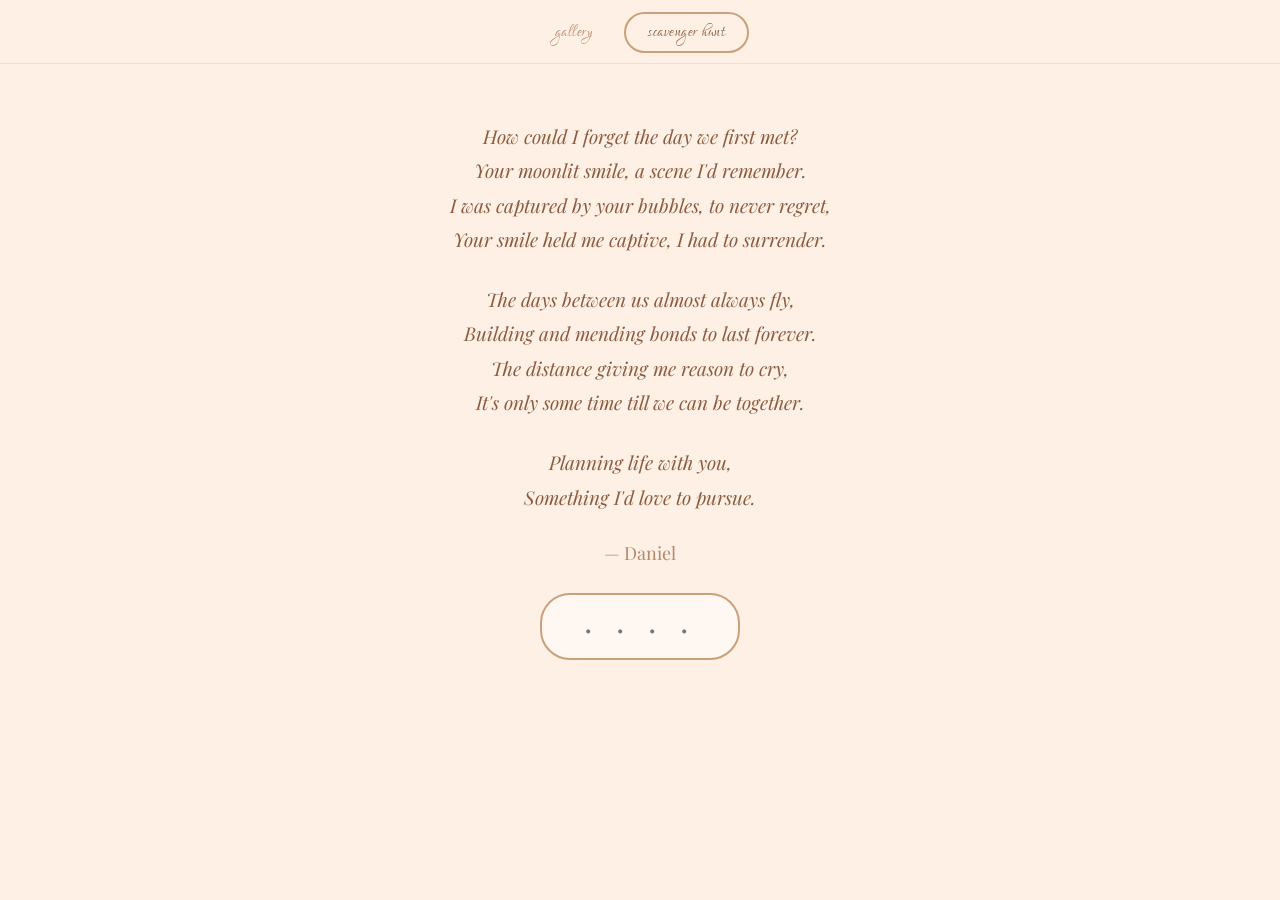
<file: scavenger.html>
<!DOCTYPE html>
<html lang="en">
<head>
    <meta charset="UTF-8">
    <meta name="viewport" content="width=device-width, initial-scale=1.0">
	<link rel="stylesheet" href="style.css">
    <title>scavenger hunt</title>
<link rel="preconnect" href="https://fonts.googleapis.com">
<link rel="preconnect" href="https://fonts.gstatic.com" crossorigin>
<link href="https://fonts.googleapis.com/css2?family=Lovers+Quarrel&family=Playfair+Display:ital,wght@0,400;0,600;1,400&display=swap" rel="stylesheet">
 <link rel="icon" type="image/x-icon" href="bee.png">
<style>
	html, body {
		height: auto;
		min-height: 100%;
		overflow-y: auto;
		background: #FEF0E5;
	}

	/* ── Playfair Display overrides for scavenger page ── */
	.lock-label, .lock-error, .message-text,
	.scavenger-title, .scavenger-subtitle,
	#password-input, .pin-box,
	.letter-tile, .letter-slot.correct {
		font-family: 'Playfair Display', serif;
	}

	.lock-label {
		font-size: 18px;
		line-height: 1.6;
		max-width: 320px;
		text-align: center;
	}

	.message-text {
		font-size: 18px;
		line-height: 1.6;
	}

	.lock-error {
		font-size: 15px;
	}

	/* ── Poem Page ── */
	#poem-page {
		width: 100%;
		display: flex;
		align-items: flex-start;
		justify-content: center;
		padding-top: 80px;
		box-sizing: border-box;
		transition: opacity 0.5s ease;
	}

	.poem-box {
		max-width: 480px;
		padding: 40px 32px;
		text-align: center;
		display: flex;
		flex-direction: column;
		align-items: center;
		gap: 28px;
	}

	.poem-stanza {
		display: flex;
		flex-direction: column;
		gap: 2px;
	}

	.poem-line {
		font-family: 'Playfair Display', serif;
		font-style: italic;
		font-size: 19px;
		color: #8a5c3f;
		line-height: 1.7;
		margin: 0;
	}

	.poem-signature {
		font-family: 'Playfair Display', serif;
		font-size: 18px;
		color: #b5876a;
		margin: 0;
	}

	/* ── Wordle ── */
	.wordle-wrapper {
		width: 100%;
		min-height: calc(100vh - 60px);
		background: #FEF0E5;
		display: flex;
		flex-direction: column;
		align-items: center;
		justify-content: center;
		gap: 20px;
		padding: 80px 20px 40px;
		box-sizing: border-box;
	}

	#wordle-grid {
		display: flex;
		flex-direction: column;
		gap: 6px;
	}

	.wordle-row {
		display: flex;
		gap: 6px;
	}

	.wordle-cell {
		width: 52px;
		height: 52px;
		border: 2px solid #c9a07a;
		border-radius: 8px;
		background: #fff8f2;
		display: flex;
		align-items: center;
		justify-content: center;
		font-family: 'Playfair Display', serif;
		font-size: 22px;
		font-weight: 600;
		color: #8a5c3f;
		transition: background 0.3s, border-color 0.3s, color 0.3s;
	}

	.wordle-cell.correct {
		background: #5a9e6f;
		border-color: #5a9e6f;
		color: white;
	}

	.wordle-cell.present {
		background: #c9a07a;
		border-color: #c9a07a;
		color: white;
	}

	.wordle-cell.absent {
		background: #b5a09a;
		border-color: #b5a09a;
		color: white;
	}

	#wordle-keyboard {
		display: flex;
		flex-direction: column;
		gap: 6px;
		align-items: center;
	}

	.wordle-kb-row {
		display: flex;
		gap: 5px;
		justify-content: center;
	}

	.wordle-key {
		height: 52px;
		min-width: 34px;
		padding: 0 6px;
		border: 2px solid #c9a07a;
		border-radius: 8px;
		background: #fff8f2;
		font-family: 'Playfair Display', serif;
		font-size: 14px;
		font-weight: 600;
		color: #8a5c3f;
		cursor: pointer;
		transition: background 0.2s, border-color 0.2s, color 0.2s;
		display: flex;
		align-items: center;
		justify-content: center;
	}

	.wordle-key.wide {
		min-width: 52px;
		font-size: 12px;
	}

	.wordle-key.correct {
		background: #5a9e6f;
		border-color: #5a9e6f;
		color: white;
	}

	.wordle-key.present {
		background: #c9a07a;
		border-color: #c9a07a;
		color: white;
	}

	.wordle-key.absent {
		background: #b5a09a;
		border-color: #b5a09a;
		color: white;
	}

	#wordle-message {
		font-family: 'Playfair Display', serif;
		font-size: 16px;
		color: #8a5c3f;
		min-height: 24px;
		text-align: center;
	}

</style>
</head>
<body>

	<!-- Always-visible Tab Navigation -->
	<nav class="tab-nav">
		<button class="tab-btn" onclick="window.location.href='index.html'">gallery</button>
		<button class="tab-btn active">scavenger hunt</button>
	</nav>

	<!-- Poem Page -->
	<div id="poem-page">
		<div class="poem-box">
			<div class="poem-stanza">
				<p class="poem-line">How could I forget the day we first met?</p>
				<p class="poem-line">Your moonlit smile, a scene I'd remember.</p>
				<p class="poem-line">I was captured by your bubbles, to never regret,</p>
				<p class="poem-line">Your smile held me captive, I had to surrender.</p>
			</div>
			<div class="poem-stanza">
				<p class="poem-line">The days between us almost always fly,</p>
				<p class="poem-line">Building and mending bonds to last forever.</p>
				<p class="poem-line">The distance giving me reason to cry,</p>
				<p class="poem-line">It's only some time till we can be together.</p>
			</div>
			<div class="poem-stanza">
				<p class="poem-line">Planning life with you,</p>
				<p class="poem-line">Something I'd love to pursue.</p>
			</div>
			<p class="poem-signature">— Daniel</p>
			<input
				id="password-input"
				type="password"
				maxlength="4"
				inputmode="text"
				placeholder="· · · ·"
				onInput="checkPassword(this.value)"
			/>
			<p id="password-error" class="lock-error"></p>
		</div>
	</div>

	<!-- Scavenger Hunt Content (hidden until unlocked) -->
	<div id="scavenger-content" style="display:none; transition: opacity 0.4s ease;">
		<div class="scavenger-container">

			<!-- Sweet message -->
			<div class="message-box">
				<p class="message-text">Hello beautiful! I know it's been a while since we've been together, but I wanted to make sure our anniversary could still be special for you!</p>
				<p class="message-text">So I made a fun hide and go seek game!</p>
			</div>

			<!-- Puzzle 2: time-based PIN -->
			<div class="lock-box" id="puzzle2">
				<p class="lock-label">For your next clue... do you remember our special song? The next key is hidden in the first line of that song</p>
				<input
					id="time-input"
					type="password"
					maxlength="4"
					inputmode="numeric"
					placeholder="· · · ·"
					onInput="checkTimePassword(this.value)"
				/>
				<p id="time-error" class="lock-error"></p>
			</div>

		</div>
	</div>

	<!-- Wordle puzzle -->
	<div id="wordle-section" style="display:none; transition: opacity 0.4s ease;">
		<div class="wordle-wrapper">
			<p class="scavenger-subtitle">guess the word!</p>
			<div id="wordle-grid"></div>
			<p id="wordle-message"></p>
			<div id="wordle-keyboard"></div>
		</div>
	</div>

	<!-- Unscramble puzzle -->
	<div id="unscramble-section" style="display:none;">
		<div class="unscramble-wrapper">
			<p class="scavenger-subtitle">your next surprise is hiding somewhere in this room...</p>
			<p class="lock-label">Unscramble the letters!</p>
			<div class="letter-bank" id="letter-bank"></div>
			<div class="answer-area" id="answer-area"></div>
			<div id="unscramble-success" style="display:none;">
				<p class="scavenger-subtitle">You found it! Now go look!</p>
			</div>
		</div>
	</div>

	<script>
	const PASSWORD = 'gggn';

	function checkPassword(value) {
		if (value.length < 4) {
			document.getElementById('password-error').textContent = '';
			return;
		}
		if (value === PASSWORD) {
			const poem = document.getElementById('poem-page');
			poem.style.opacity = '0';
			setTimeout(function() {
				poem.style.display = 'none';
				document.getElementById('scavenger-content').style.display = 'block';
			}, 500);
		} else {
			const input = document.getElementById('password-input');
			const error = document.getElementById('password-error');
			error.textContent = 'try again!';
			input.value = '';
			input.classList.add('shake');
			setTimeout(function() { input.classList.remove('shake'); }, 500);
		}
	}

	function getTimePasswords() {
		const passwords = [];
		for (let offset = -1; offset <= 1; offset++) {
			const t = new Date(Date.now() + offset * 60000);
			const raw = t.getHours() % 12 || 12;
			const hh = String(raw).padStart(2, '0');
			const mm = String(t.getMinutes()).padStart(2, '0');
			passwords.push(hh + mm);
		}
		return passwords;
	}

	function checkTimePassword(value) {
		if (value.length < 4) {
			document.getElementById('time-error').textContent = '';
			return;
		}
		if (getTimePasswords().includes(value)) {
			const content = document.getElementById('scavenger-content');
			content.style.opacity = '0';
			setTimeout(function() {
				content.style.display = 'none';
				const wordle = document.getElementById('wordle-section');
				wordle.style.display = 'block';
				initWordle();
			}, 400);
		} else {
			const input = document.getElementById('time-input');
			const error = document.getElementById('time-error');
			error.textContent = 'try again!';
			input.value = '';
			input.classList.add('shake');
			setTimeout(function() { input.classList.remove('shake'); }, 500);
		}
	}

	// ── Wordle ──
	const WORDLE_ANSWER = 'GLAMP';
	let wordleCurrentGuess = [];
	let wordleActive = false;
	let wordleCurrentRow = null;

	function initWordle() {
		wordleActive = true;
		wordleCurrentGuess = [];
		document.getElementById('wordle-grid').innerHTML = '';
		document.getElementById('wordle-keyboard').innerHTML = '';
		document.getElementById('wordle-message').textContent = '';
		addWordleRow();
		buildWordleKeyboard();
		document.addEventListener('keydown', handleWordleKey);
	}

	function addWordleRow() {
		const grid = document.getElementById('wordle-grid');
		const row = document.createElement('div');
		row.className = 'wordle-row';
		for (let i = 0; i < 5; i++) {
			const cell = document.createElement('div');
			cell.className = 'wordle-cell';
			row.appendChild(cell);
		}
		grid.appendChild(row);
		wordleCurrentRow = row;
	}

	function handleWordleKey(e) {
		if (!wordleActive) return;
		if (e.key === 'Enter') {
			submitWordleGuess();
		} else if (e.key === 'Backspace') {
			wordleDeleteLetter();
		} else if (/^[a-zA-Z]$/.test(e.key)) {
			wordleAddLetter(e.key.toUpperCase());
		}
	}

	function wordleAddLetter(letter) {
		if (wordleCurrentGuess.length >= 5) return;
		wordleCurrentGuess.push(letter);
		const cells = wordleCurrentRow.querySelectorAll('.wordle-cell');
		cells[wordleCurrentGuess.length - 1].textContent = letter;
	}

	function wordleDeleteLetter() {
		if (wordleCurrentGuess.length === 0) return;
		const cells = wordleCurrentRow.querySelectorAll('.wordle-cell');
		cells[wordleCurrentGuess.length - 1].textContent = '';
		wordleCurrentGuess.pop();
	}

	function submitWordleGuess() {
		if (wordleCurrentGuess.length < 5) {
			showWordleMessage('not enough letters!');
			return;
		}
		const guess = wordleCurrentGuess.join('');
		const result = evaluateWordleGuess(guess);
		colorWordleRow(wordleCurrentRow, wordleCurrentGuess, result);
		updateWordleKeyboard(wordleCurrentGuess, result);
		wordleCurrentGuess = [];

		if (guess === WORDLE_ANSWER) {
			wordleActive = false;
			document.removeEventListener('keydown', handleWordleKey);
			showWordleMessage('you got it!');
			setTimeout(function() {
				const section = document.getElementById('wordle-section');
				section.style.opacity = '0';
				setTimeout(function() {
					section.style.display = 'none';
					document.getElementById('unscramble-section').style.display = 'block';
					initUnscramble();
				}, 400);
			}, 1500);
		} else {
			setTimeout(addWordleRow, 300);
		}
	}

	function evaluateWordleGuess(guess) {
		const result = Array(5).fill('absent');
		const answerArr = WORDLE_ANSWER.split('');
		const guessArr = guess.split('');

		guessArr.forEach(function(letter, i) {
			if (letter === answerArr[i]) {
				result[i] = 'correct';
				answerArr[i] = null;
				guessArr[i] = null;
			}
		});

		guessArr.forEach(function(letter, i) {
			if (!letter) return;
			const idx = answerArr.indexOf(letter);
			if (idx !== -1) {
				result[i] = 'present';
				answerArr[idx] = null;
			}
		});

		return result;
	}

	function colorWordleRow(row, guess, result) {
		const cells = row.querySelectorAll('.wordle-cell');
		cells.forEach(function(cell, i) {
			setTimeout(function() {
				cell.classList.add(result[i]);
			}, i * 100);
		});
	}

	function updateWordleKeyboard(guess, result) {
		const priority = { correct: 3, present: 2, absent: 1 };
		guess.forEach(function(letter, i) {
			const key = document.querySelector('.wordle-key[data-letter="' + letter + '"]');
			if (!key) return;
			const current = key.dataset.state || '';
			if ((priority[result[i]] || 0) > (priority[current] || 0)) {
				key.dataset.state = result[i];
				key.className = 'wordle-key' + (key.classList.contains('wide') ? ' wide' : '') + ' ' + result[i];
			}
		});
	}

	function showWordleMessage(msg) {
		const el = document.getElementById('wordle-message');
		el.textContent = msg;
		if (msg !== 'you got it!') {
			setTimeout(function() { el.textContent = ''; }, 2000);
		}
	}

	function buildWordleKeyboard() {
		const rows = [
			['Q','W','E','R','T','Y','U','I','O','P'],
			['A','S','D','F','G','H','J','K','L'],
			['ENTER','Z','X','C','V','B','N','M','⌫']
		];
		const kb = document.getElementById('wordle-keyboard');
		rows.forEach(function(row) {
			const rowEl = document.createElement('div');
			rowEl.className = 'wordle-kb-row';
			row.forEach(function(key) {
				const btn = document.createElement('button');
				const isWide = key === 'ENTER' || key === '⌫';
				btn.className = 'wordle-key' + (isWide ? ' wide' : '');
				btn.textContent = key;
				if (!isWide) btn.dataset.letter = key;
				btn.addEventListener('click', function() {
					if (key === 'ENTER') submitWordleGuess();
					else if (key === '⌫') wordleDeleteLetter();
					else wordleAddLetter(key);
				});
				rowEl.appendChild(btn);
			});
			kb.appendChild(rowEl);
		});
	}

	// ── Unscramble "UNDER YOUR BED" ──
	const PHRASE_WORDS = ["UNDER", "YOUR", "BED"];
	const SCRAMBLED_TILES = ["B", "E", "R", "U", "N", "D", "O", "Y", "U", "E", "R", "D"];
	let selectedTile = null;
	let correctCount = 0;
	const TOTAL_LETTERS = 12;

	function initUnscramble() {
		const bank = document.getElementById('letter-bank');
		const answerArea = document.getElementById('answer-area');

		SCRAMBLED_TILES.forEach(function(letter, i) {
			const tile = document.createElement('div');
			tile.className = 'letter-tile';
			tile.id = 'tile-' + i;
			tile.textContent = letter;
			tile.dataset.letter = letter;
			tile.draggable = true;

			tile.addEventListener('click', function() {
				if (selectedTile === tile) {
					tile.classList.remove('selected');
					selectedTile = null;
				} else {
					if (selectedTile) selectedTile.classList.remove('selected');
					selectedTile = tile;
					tile.classList.add('selected');
				}
			});

			tile.addEventListener('dragstart', function(e) {
				e.dataTransfer.setData('tileId', tile.id);
				setTimeout(function() { tile.classList.add('dragging'); }, 0);
			});
			tile.addEventListener('dragend', function() {
				tile.classList.remove('dragging');
			});

			bank.appendChild(tile);
		});

		PHRASE_WORDS.forEach(function(word) {
			const group = document.createElement('div');
			group.className = 'word-group';

			word.split('').forEach(function(letter) {
				const slot = document.createElement('div');
				slot.className = 'letter-slot';
				slot.dataset.answer = letter;

				slot.addEventListener('click', function() {
					if (slot.classList.contains('correct')) return;
					if (selectedTile) attemptPlace(selectedTile, slot);
				});

				slot.addEventListener('dragover', function(e) {
					e.preventDefault();
					if (!slot.classList.contains('correct')) slot.classList.add('drag-over');
				});
				slot.addEventListener('dragleave', function() {
					slot.classList.remove('drag-over');
				});
				slot.addEventListener('drop', function(e) {
					e.preventDefault();
					slot.classList.remove('drag-over');
					if (slot.classList.contains('correct')) return;
					const tile = document.getElementById(e.dataTransfer.getData('tileId'));
					if (tile) attemptPlace(tile, slot);
				});

				group.appendChild(slot);
			});

			answerArea.appendChild(group);
		});
	}

	function attemptPlace(tile, slot) {
		if (slot.classList.contains('correct')) return;
		const letter = tile.dataset.letter;
		const answer = slot.dataset.answer;

		tile.classList.remove('selected');
		selectedTile = null;

		if (letter === answer) {
			slot.textContent = letter;
			slot.classList.add('correct');
			tile.style.visibility = 'hidden';
			tile.style.pointerEvents = 'none';
			correctCount++;
			if (correctCount === TOTAL_LETTERS) {
				setTimeout(function() {
					document.getElementById('unscramble-success').style.display = 'block';
				}, 600);
			}
		} else {
			slot.classList.add('wrong');
			setTimeout(function() { slot.classList.remove('wrong'); }, 500);
		}
	}
	</script>

</body>
</html>
</file>
<file: style.css>
html, body {
    height: 147%;
	width: 100%;
    margin: 0;
    background: #FEF0E5;

}

/* ── Tab Navigation ── */
.tab-nav {
	position: fixed;
	top: 0;
	left: 0;
	width: 100%;
	z-index: 100;
	display: flex;
	justify-content: center;
	gap: 8px;
	padding: 12px 0 10px;
	background: #FEF0E5;
	border-bottom: 1px solid rgba(0,0,0,0.07);
	box-sizing: border-box;
}

.tab-btn {
	background: none;
	border: 2px solid transparent;
	border-radius: 30px;
	padding: 6px 22px;
	font-family: 'Lovers Quarrel', cursive;
	font-size: 22px;
	color: #b5876a;
	cursor: pointer;
	transition: color 0.2s, border-color 0.2s;
	letter-spacing: 0.5px;
}

.tab-btn:hover {
	color: #8a5c3f;
}

.tab-btn.active {
	color: #8a5c3f;
	border-color: #c9a07a;
	cursor: default;
}

/* ── Gallery (unchanged from original) ── */
.container {
	width:100%;
	height: 100%;
	background:#FEF0E5;
	display:flex;
	align-items:center;
	justify-content:center;
	margin-top: 55px;
}

.gallery {

	height: 100%;
	width: 575px;
	display:flex;
	padding-left: 50px;
	padding-right: 50px;
	flex-direction: column;
	align-items: center;
	justify-content: center;
	box-sizing: border-box;


}

.img-box {
	height:100%;
	width:100%;
	margin: 10px;
	border-radius:25px;
	position:relative;
	transition: height 1.0s;
}

.padding {
	height:400%;
	width:100%;
	margin: 10px;
	border-radius:50px;
	position:relative;
	transition: height 0.5s;
}


.img-box:nth-child(1) {
	background: url("june.jpg");
	background-size: cover;
	background-position:center;
}

.img-box:nth-child(2) {
	background: url("july.jpg");
	background-size: cover;
	background-position:center;
}

.img-box:nth-child(3) {
	background: url("august.jpg");
	background-size: cover;
	background-position:center;
}

.img-box:nth-child(4) {
	background: url("september.jpg");
	background-size: cover;
	background-position:center;
}

.img-box:nth-child(5) {
	background: url("october.jpg");
	background-size: cover;
	background-position:center;
}

.img-box:nth-child(6) {
	background: url("november.jpg");
	background-size: cover;
	background-position:center;
}
.img-box:nth-child(7) {
	background: url("december.jpg");
	background-size: cover;
	background-position:center;
}

.img-box:nth-child(8) {
	background: url("january.jpg");
	background-size: cover;
	background-position:center;
}

.img-box:nth-child(9) {
	background: url("february.jpg");
	background-size: cover;
	background-position:center;
}

.img-box:nth-child(10) {
	background: url("march.jpg");
	background-size: cover;
	background-position:center;
}

.img-box:nth-child(11) {
	background: url("april.jpg");
	background-size: cover;
	background-position:center;
}

.img-box:nth-child(12) {
	background: url("may.jpg");
	background-size: cover;
	background-position:center;
}

.img-box h3{
	color: #fff;
	position:relative;
	left: 10%;
	top: 10%;
	font-family: 'Lovers Quarrel', cursive;
	font-size: 29px;
	padding: 0;
	margin: 0;

}

.img-box:hover {
	cursor:pointer;
}

/* ── Password Gate ── */
#password-gate {
	width: 100%;
	height: 100vh;
	background: #FEF0E5;
	display: flex;
	align-items: center;
	justify-content: center;
	transition: opacity 0.4s ease;
}

.lock-box {
	display: flex;
	flex-direction: column;
	align-items: center;
	gap: 12px;
}

.lock-label {
	font-family: 'Lovers Quarrel', cursive;
	font-size: 38px;
	color: #8a5c3f;
	margin: 0;
}

#password-input,
#time-input {
	width: 160px;
	padding: 10px 18px;
	font-family: 'Lovers Quarrel', cursive;
	font-size: 32px;
	text-align: center;
	letter-spacing: 8px;
	border: 2px solid #c9a07a;
	border-radius: 30px;
	background: #fff8f2;
	color: #8a5c3f;
	outline: none;
	transition: border-color 0.2s;
	display: block;
	margin: 0 auto;
}

#password-input:focus,
#time-input:focus {
	border-color: #8a5c3f;
}

.lock-error {
	font-family: 'Lovers Quarrel', cursive;
	font-size: 24px;
	color: #c97a7a;
	margin: 0;
	min-height: 28px;
}

@keyframes shake {
	0%   { transform: translateX(0); }
	20%  { transform: translateX(-8px); }
	40%  { transform: translateX(8px); }
	60%  { transform: translateX(-6px); }
	80%  { transform: translateX(6px); }
	100% { transform: translateX(0); }
}

.shake {
	animation: shake 0.4s ease;
}

/* ── PIN Input ── */
.pin-input-group {
	display: flex;
	gap: 12px;
}

.pin-box {
	width: 56px;
	height: 64px;
	text-align: center;
	font-family: 'Playfair Display', serif;
	font-size: 28px;
	color: #8a5c3f;
	background: #fff8f2;
	border: 2px solid #c9a07a;
	border-radius: 14px;
	outline: none;
	caret-color: #c9a07a;
	transition: border-color 0.2s, box-shadow 0.2s;
}

.pin-box:focus {
	border-color: #8a5c3f;
	box-shadow: 0 0 0 3px rgba(138, 92, 63, 0.12);
}

/* ── Scavenger Hunt Page ── */
.scavenger-container {
	width: 100%;
	min-height: 100vh;
	background: #FEF0E5;
	display: flex;
	flex-direction: column;
	align-items: center;
	justify-content: center;
	padding: 70px 0 20px;
	box-sizing: border-box;
}

.scavenger-title {
	font-family: 'Lovers Quarrel', cursive;
	font-size: 72px;
	color: #8a5c3f;
	margin: 0 0 12px 0;
}

.scavenger-subtitle {
	font-family: 'Lovers Quarrel', cursive;
	font-size: 30px;
	color: #b5876a;
	margin: 0;
}

/* ── Unscramble Puzzle ── */
.unscramble-wrapper {
	width: 100%;
	min-height: calc(100vh - 60px);
	background: #FEF0E5;
	display: flex;
	flex-direction: column;
	align-items: center;
	justify-content: center;
	gap: 32px;
	padding: 80px 20px 40px;
	box-sizing: border-box;
}

.letter-bank {
	display: flex;
	flex-wrap: wrap;
	gap: 10px;
	justify-content: center;
	max-width: 500px;
}

.letter-tile {
	width: 52px;
	height: 52px;
	background: #fff8f2;
	border: 2px solid #c9a07a;
	border-radius: 12px;
	display: flex;
	align-items: center;
	justify-content: center;
	font-family: 'Lovers Quarrel', cursive;
	font-size: 32px;
	color: #8a5c3f;
	cursor: grab;
	user-select: none;
	transition: transform 0.15s, box-shadow 0.15s, border-color 0.2s;
}

.letter-tile:active {
	cursor: grabbing;
}

.letter-tile:hover {
	transform: scale(1.08);
	box-shadow: 0 4px 12px rgba(0,0,0,0.10);
}

.letter-tile.selected {
	border-color: #8a5c3f;
	background: #f0d8c0;
	transform: scale(1.12);
	box-shadow: 0 4px 14px rgba(0,0,0,0.15);
}

.letter-tile.dragging {
	opacity: 0.4;
}

.answer-area {
	display: flex;
	flex-wrap: wrap;
	gap: 14px 20px;
	justify-content: center;
	max-width: 520px;
}

.word-group {
	display: flex;
	gap: 6px;
}

.letter-slot {
	width: 52px;
	height: 52px;
	border: 2px dashed #c9a07a;
	border-radius: 12px;
	display: flex;
	align-items: center;
	justify-content: center;
	font-family: 'Lovers Quarrel', cursive;
	font-size: 32px;
	color: #8a5c3f;
	cursor: pointer;
	transition: background 0.2s, border-color 0.2s;
	background: transparent;
}

.letter-slot.drag-over {
	background: #f0d8c0;
	border-color: #8a5c3f;
	border-style: solid;
}

.letter-slot.correct {
	background: #c8f0d0;
	border: 2px solid #5a9e6f;
	border-style: solid;
	color: #2d6b42;
	cursor: default;
}

.letter-slot.wrong {
	background: #f5c8c8;
	border: 2px solid #c97a7a;
	animation: shake 0.4s ease;
}

#unscramble-success {
	text-align: center;
}

/* ── Sweet Message ── */
.message-box {
	max-width: 460px;
	text-align: center;
	padding: 0 24px;
	margin-bottom: 24px;
}

.message-text {
	font-family: 'Lovers Quarrel', cursive;
	font-size: 34px;
	color: #8a5c3f;
	line-height: 1.5;
	margin: 0 0 8px 0;
}
</file>
